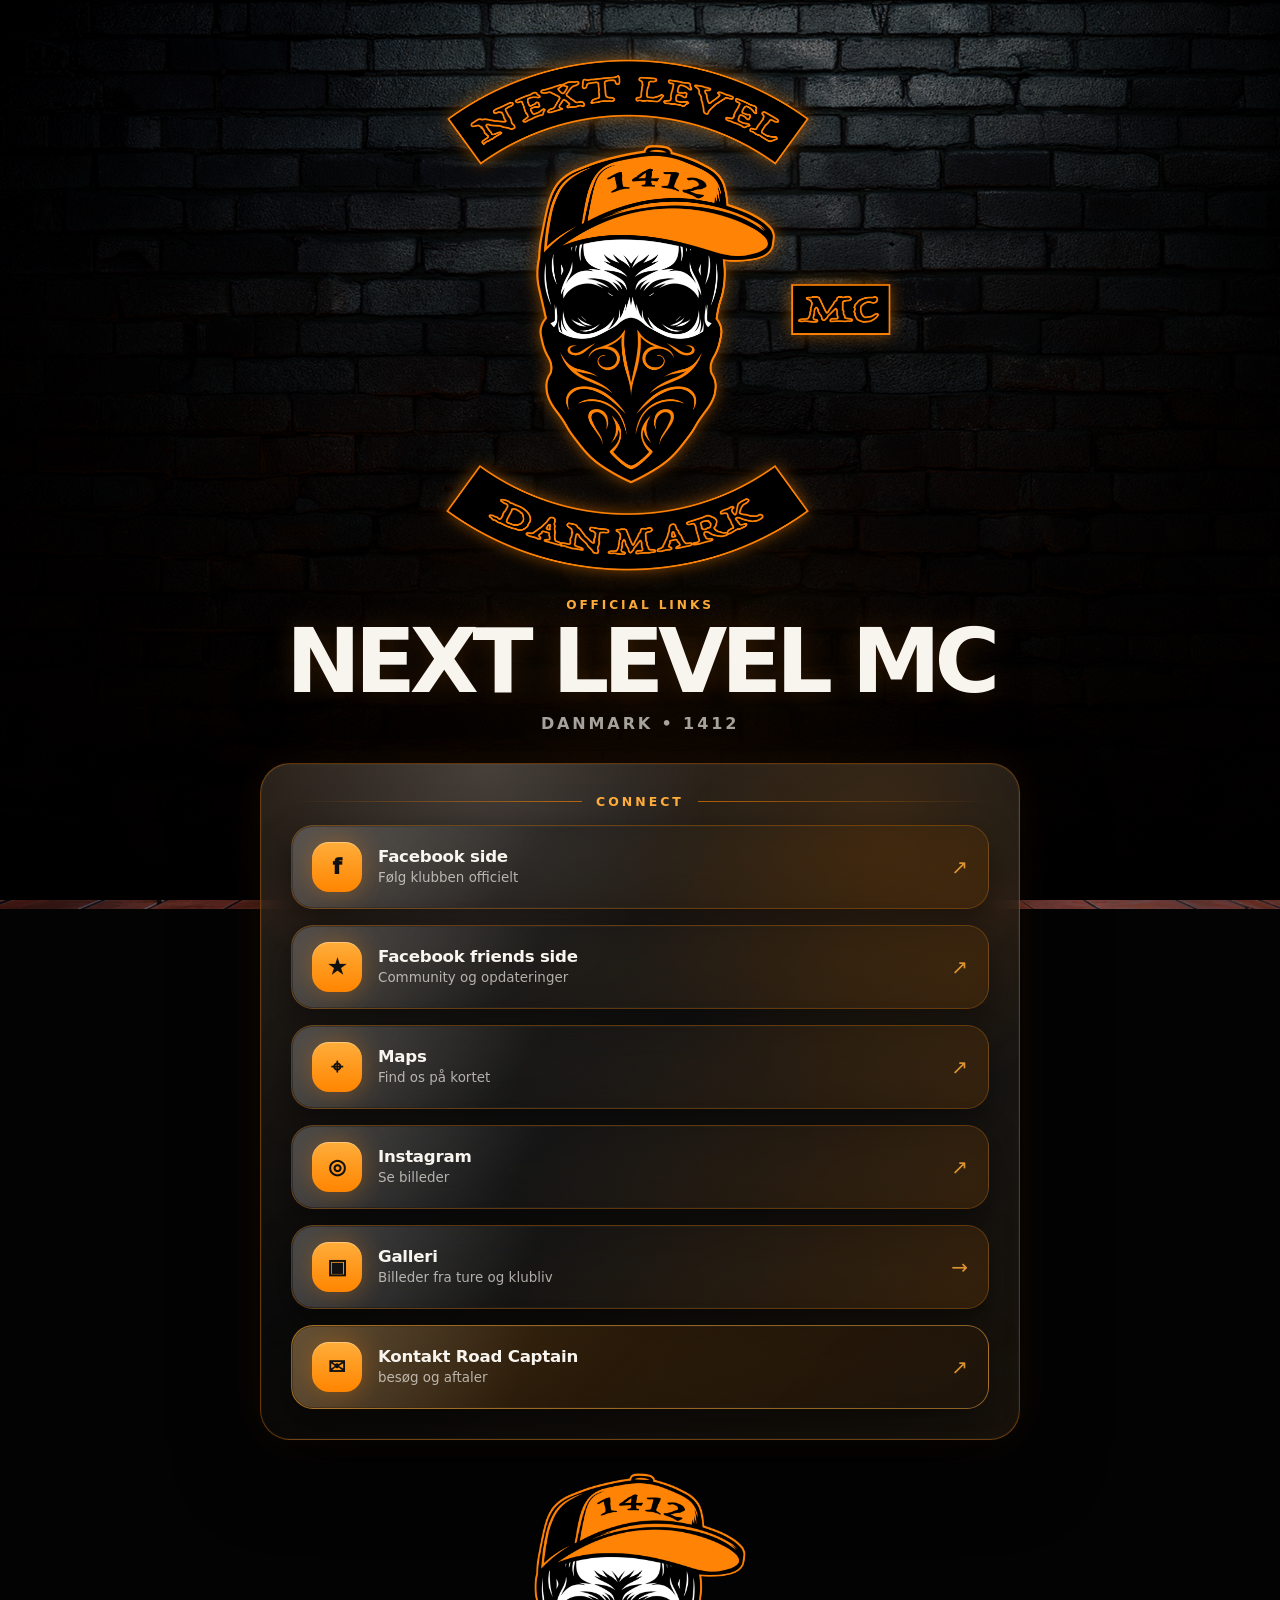
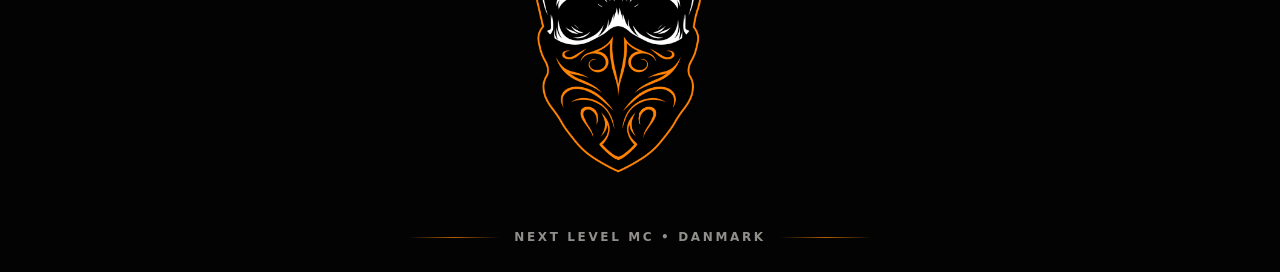
<file: index.html>
<!DOCTYPE html>
<html lang="da">
<head>
  <meta charset="UTF-8" />
  <meta name="viewport" content="width=device-width, initial-scale=1.0" />
  <meta name="theme-color" content="#050505" />
  <meta name="description" content="Next Level MC Danmark – officiel hjemmeside for motorcykelklubben Next Level MC. Find os på Facebook, Instagram og kortet, og kontakt vores Road Captain." />
  <title>Next Level MC Danmark – officiel hjemmeside</title>
  <link rel="canonical" href="https://nextlevelmc.dk/" />

  <meta property="og:type" content="website" />
  <meta property="og:site_name" content="Next Level MC" />
  <meta property="og:title" content="Next Level MC Danmark" />
  <meta property="og:description" content="Officiel hjemmeside for motorcykelklubben Next Level MC Danmark." />
  <meta property="og:url" content="https://nextlevelmc.dk/" />
  <meta property="og:image" content="https://nextlevelmc.dk/assets/icons/icon-512.png" />
  <meta property="og:locale" content="da_DK" />

  <script type="application/ld+json">
  {
    "@context": "https://schema.org",
    "@type": "Organization",
    "name": "Next Level MC",
    "alternateName": ["Next Level MC Danmark", "NextLevel MC"],
    "url": "https://nextlevelmc.dk/",
    "logo": "https://nextlevelmc.dk/assets/icons/icon-512.png",
    "sameAs": [
      "https://www.facebook.com/profile.php?id=61583132950890",
      "https://www.instagram.com/next.level.mc.danmark/"
    ]
  }
  </script>

  <link rel="icon" type="image/png" href="assets/icons/favicon-48.png" />
  <link rel="apple-touch-icon" href="apple-touch-icon.png" />
  <link rel="manifest" href="manifest.webmanifest" />
  <meta name="apple-mobile-web-app-title" content="Next Level MC" />

  <link rel="preload" as="image" href="assets/wall.png" />
  <link rel="preload" as="image" href="assets/logo.png" />
  <link rel="stylesheet" href="style.css" />
</head>
<body>
  <div class="page-bg" aria-hidden="true"></div>
  <div class="page-vignette" aria-hidden="true"></div>
  <div class="noise" aria-hidden="true"></div>

  <main class="site-shell">
    <section class="hero" aria-label="Next Level MC">
      <div class="hero__inner">
        <div class="logo-stage reveal reveal-zoom">
          <img src="assets/logo.png" alt="Next Level MC Danmark logo" class="main-logo" />
        </div>

        <div class="intro reveal reveal-up">
          <p class="kicker">Official links</p>
          <h1>Next Level MC</h1>
          <p class="subline">Danmark • 1412</p>
        </div>
      </div>
    </section>

    <section class="links-section" aria-label="Links">
      <div class="links-card reveal reveal-up">
        <div class="section-title">
          <span></span>
          <p>Connect</p>
          <span></span>
        </div>

        <!--
          INDSÆT DINE LINKS HER:
          Skift href="#" til jeres rigtige links.
          target="_blank" gør at desktop åbner ny fane.
          På mobil vil Facebook/Instagram/Maps typisk åbne i app, hvis telefonen understøtter det.
        -->
        <div class="button-stack">
          <a class="glass-button reveal reveal-left" href="https://www.facebook.com/profile.php?id=61583132950890" target="_blank" rel="noopener noreferrer">
            <span class="button-icon">f</span>
            <span class="button-text">
              <strong>Facebook side</strong>
              <small>Følg klubben officielt</small>
            </span>
            <span class="button-arrow">↗</span>
          </a>

          <a class="glass-button reveal reveal-right" href="https://www.facebook.com/groups/950969793666645" target="_blank" rel="noopener noreferrer">
            <span class="button-icon">★</span>
            <span class="button-text">
              <strong>Facebook friends side</strong>
              <small>Community og opdateringer</small>
            </span>
            <span class="button-arrow">↗</span>
          </a>

          <a class="glass-button reveal reveal-left" href="https://maps.app.goo.gl/4ScMo9oPNUULsZB48" target="_blank" rel="noopener noreferrer">
            <span class="button-icon">⌖</span>
            <span class="button-text">
              <strong>Maps</strong>
              <small>Find os på kortet</small>
            </span>
            <span class="button-arrow">↗</span>
          </a>

          <a class="glass-button reveal reveal-right" href="https://www.instagram.com/next.level.mc.danmark/" target="_blank" rel="noopener noreferrer">
            <span class="button-icon">◎</span>
            <span class="button-text">
              <strong>Instagram</strong>
              <small>Se billeder</small>
            </span>
            <span class="button-arrow">↗</span>
          </a>

          <a class="glass-button reveal reveal-left" href="galleri/">
            <span class="button-icon">▣</span>
            <span class="button-text">
              <strong>Galleri</strong>
              <small>Billeder fra ture og klubliv</small>
            </span>
            <span class="button-arrow">→</span>
          </a>

          <a class="glass-button glass-button--gold reveal reveal-up" href="https://www.facebook.com/malthe.engelhardtkofoed" target="_blank" rel="noopener noreferrer">
            <span class="button-icon">✉</span>
            <span class="button-text">
              <strong>Kontakt Road Captain</strong>
              <small>besøg og aftaler</small>
            </span>
            <span class="button-arrow">↗</span>
          </a>
        </div>
      </div>

      <div class="skull-mark reveal reveal-zoom" aria-hidden="true">
        <img src="assets/skull.png" alt="" />
      </div>
    </section>
  </main>

  <footer class="footer">
    <span class="footer-line"></span>
    <p>Next Level MC • Danmark</p>
    <span class="footer-line"></span>
  </footer>

  <script src="script.js"></script>
</body>
</html>
</file>
<file: style.css>
:root {
  --black: #030303;
  --black-soft: #0a0a0a;
  --orange: #ff8500;
  --orange-light: #ffad3b;
  --orange-deep: #c95100;
  --white: #f8f5ef;
  --muted: rgba(248, 245, 239, 0.68);
  --glass: rgba(10, 10, 10, 0.48);
  --glass-strong: rgba(18, 18, 18, 0.68);
  --border: rgba(255, 133, 0, 0.34);
  --border-soft: rgba(255, 255, 255, 0.10);
  --shadow: rgba(0, 0, 0, 0.65);
  --glow: rgba(255, 133, 0, 0.32);
}

* {
  box-sizing: border-box;
}

html {
  scroll-behavior: smooth;
}

body {
  min-height: 100vh;
  margin: 0;
  color: var(--white);
  background: var(--black);
  font-family: Inter, ui-sans-serif, system-ui, -apple-system, BlinkMacSystemFont, "Segoe UI", sans-serif;
  overflow-x: hidden;
}

body::before {
  content: "";
  position: fixed;
  inset: 0;
  background: linear-gradient(180deg, rgba(0,0,0,0.18), rgba(0,0,0,0.92));
  z-index: -3;
}

.page-bg {
  position: fixed;
  inset: 0;
  background-image: url("assets/wall.png");
  background-position: center top;
  background-size: cover;
  background-repeat: no-repeat;
  z-index: -5;
  transform: scale(1.02);
}

.page-vignette {
  position: fixed;
  inset: 0;
  background:
    radial-gradient(circle at 50% 18%, rgba(255,255,255,0.08), transparent 24%),
    radial-gradient(circle at 50% 78%, rgba(255,133,0,0.20), transparent 34%),
    linear-gradient(90deg, rgba(0,0,0,0.75), transparent 28%, transparent 72%, rgba(0,0,0,0.75)),
    linear-gradient(180deg, rgba(0,0,0,0.18), rgba(0,0,0,0.96));
  z-index: -4;
  pointer-events: none;
}

.noise {
  position: fixed;
  inset: 0;
  background-image: url("data:image/svg+xml,%3Csvg xmlns='http://www.w3.org/2000/svg' width='190' height='190' viewBox='0 0 190 190'%3E%3Cfilter id='noise'%3E%3CfeTurbulence type='fractalNoise' baseFrequency='0.75' numOctaves='3' stitchTiles='stitch'/%3E%3C/filter%3E%3Crect width='190' height='190' filter='url(%23noise)' opacity='0.22'/%3E%3C/svg%3E");
  opacity: 0.12;
  mix-blend-mode: overlay;
  pointer-events: none;
  z-index: -2;
}

.site-shell {
  width: min(100%, 1120px);
  margin: 0 auto;
  padding: 20px 18px 0;
}

.hero {
  min-height: 58vh;
  display: grid;
  place-items: center;
  padding: 28px 0 10px;
}

.hero__inner {
  width: 100%;
  display: grid;
  place-items: center;
  text-align: center;
}

.logo-stage {
  position: relative;
  width: min(78vw, 520px);
  aspect-ratio: 1 / 1;
  display: grid;
  place-items: center;
  margin-top: 8px;
}


.main-logo {
  position: relative;
  width: 100%;
  max-width: 520px;
  height: auto;
  display: block;
  filter:
    drop-shadow(0 0 8px rgba(255,133,0,0.48))
    drop-shadow(0 28px 30px rgba(0,0,0,0.55));
}

.intro {
  margin-top: 22px;
}

.kicker {
  margin: 0 0 8px;
  color: var(--orange-light);
  text-transform: uppercase;
  letter-spacing: 0.24em;
  font-size: 0.76rem;
  font-weight: 800;
}

h1 {
  margin: 0;
  font-size: clamp(2.45rem, 9vw, 5.6rem);
  line-height: 0.92;
  letter-spacing: -0.07em;
  text-transform: uppercase;
  text-shadow: 0 0 26px rgba(255,133,0,0.16), 0 8px 34px rgba(0,0,0,0.72);
}

.subline {
  margin: 12px 0 0;
  color: var(--muted);
  font-weight: 700;
  letter-spacing: 0.18em;
  text-transform: uppercase;
}

.links-section {
  position: relative;
  padding: 20px 0 52px;
}

.links-card {
  position: relative;
  width: min(100%, 760px);
  margin: 0 auto;
  padding: 22px 16px 18px;
  border: 1px solid var(--border);
  border-radius: 30px;
  background:
    linear-gradient(180deg, rgba(255,255,255,0.09), rgba(255,255,255,0.025)),
    linear-gradient(145deg, rgba(255,133,0,0.07), rgba(0,0,0,0.58) 46%, rgba(255,133,0,0.05)),
    var(--glass);
  box-shadow:
    0 24px 80px var(--shadow),
    0 0 0 1px rgba(255,255,255,0.035) inset,
    0 0 44px rgba(255,133,0,0.08);
  backdrop-filter: blur(18px) saturate(135%);
  -webkit-backdrop-filter: blur(18px) saturate(135%);
  overflow: hidden;
}

.links-card::before {
  content: "";
  position: absolute;
  inset: 0;
  background:
    radial-gradient(circle at 30% 0%, rgba(255,255,255,0.14), transparent 26%),
    radial-gradient(circle at 82% 12%, rgba(255,133,0,0.14), transparent 30%);
  pointer-events: none;
}

.section-title {
  position: relative;
  display: grid;
  grid-template-columns: 1fr auto 1fr;
  align-items: center;
  gap: 14px;
  margin: 0 0 16px;
}

.section-title span {
  height: 1px;
  background: linear-gradient(90deg, transparent, rgba(255,133,0,0.64));
}

.section-title span:last-child {
  background: linear-gradient(90deg, rgba(255,133,0,0.64), transparent);
}

.section-title p {
  margin: 0;
  color: var(--orange-light);
  font-size: 0.78rem;
  font-weight: 900;
  letter-spacing: 0.24em;
  text-transform: uppercase;
}

.button-stack {
  position: relative;
  display: grid;
  gap: 13px;
}

.glass-button {
  --button-border: rgba(255, 133, 0, 0.30);

  position: relative;
  min-height: 78px;
  display: grid;
  grid-template-columns: 52px 1fr auto;
  align-items: center;
  gap: 14px;
  padding: 14px 16px;
  border: 1px solid var(--button-border);
  border-radius: 22px;
  color: var(--white);
  text-decoration: none;
  background:
    linear-gradient(135deg, rgba(255,255,255,0.13), rgba(255,255,255,0.035) 35%, rgba(255,133,0,0.08)),
    rgba(10,10,10,0.46);
  box-shadow:
    0 14px 34px rgba(0,0,0,0.42),
    0 0 0 1px rgba(255,255,255,0.035) inset;
  backdrop-filter: blur(16px) saturate(135%);
  -webkit-backdrop-filter: blur(16px) saturate(135%);
  overflow: hidden;
  transform: translateZ(0);
  transition: transform 260ms ease, border-color 260ms ease, box-shadow 260ms ease, background 260ms ease;
}

.glass-button::before {
  content: "";
  position: absolute;
  inset: 1px;
  border-radius: 20px;
  background: linear-gradient(110deg, rgba(255,255,255,0.18), transparent 34%, rgba(255,133,0,0.08));
  opacity: 0.8;
  pointer-events: none;
}

.glass-button::after {
  content: "";
  position: absolute;
  top: -60%;
  left: -45%;
  width: 42%;
  height: 220%;
  background: linear-gradient(90deg, transparent, rgba(255,255,255,0.22), transparent);
  transform: rotate(24deg) translateX(-160%);
  transition: transform 760ms ease;
}

.glass-button:hover,
.glass-button:focus-visible {
  transform: translateY(-3px) scale(1.01);
  border-color: rgba(255,133,0,0.78);
  box-shadow:
    0 22px 44px rgba(0,0,0,0.54),
    0 0 34px rgba(255,133,0,0.18),
    0 0 0 1px rgba(255,133,0,0.08) inset;
}

.glass-button:hover::after,
.glass-button:focus-visible::after {
  transform: rotate(24deg) translateX(560%);
}

.glass-button:active {
  transform: translateY(-1px) scale(0.995);
}

.glass-button--gold {
  background:
    linear-gradient(135deg, rgba(255,173,59,0.26), rgba(255,133,0,0.10) 46%, rgba(10,10,10,0.52)),
    rgba(10,10,10,0.55);
  border-color: rgba(255,173,59,0.52);
}

.button-icon {
  position: relative;
  width: 50px;
  height: 50px;
  display: grid;
  place-items: center;
  border-radius: 17px;
  color: #111;
  background: linear-gradient(180deg, var(--orange-light), var(--orange));
  box-shadow: 0 0 26px rgba(255,133,0,0.34), inset 0 1px 0 rgba(255,255,255,0.32);
  font-weight: 1000;
  font-size: 1.3rem;
  z-index: 1;
}

.button-text {
  position: relative;
  display: grid;
  gap: 4px;
  text-align: left;
  z-index: 1;
}

.button-text strong {
  font-size: 1.04rem;
  letter-spacing: -0.015em;
}

.button-text small {
  color: var(--muted);
  font-size: 0.84rem;
  line-height: 1.25;
}

.button-arrow {
  position: relative;
  color: var(--orange-light);
  font-size: 1.25rem;
  z-index: 1;
  opacity: 0.84;
}

.skull-mark {
  width: min(42vw, 310px);
  margin: 28px auto 0;
  opacity: 0.18;
  filter: blur(0.2px) drop-shadow(0 0 34px rgba(255,133,0,0.18));
}

.skull-mark img {
  width: 100%;
  display: block;
}

.footer {
  display: flex;
  align-items: center;
  justify-content: center;
  gap: 14px;
  padding: 0 20px 28px;
  color: rgba(248,245,239,0.58);
  font-size: 0.75rem;
  font-weight: 800;
  letter-spacing: 0.22em;
  text-transform: uppercase;
}

.footer p {
  margin: 0;
  text-align: center;
}

.footer-line {
  width: min(18vw, 92px);
  height: 1px;
  background: linear-gradient(90deg, transparent, rgba(255,133,0,0.7), transparent);
}

.reveal {
  opacity: 0;
  transition:
    opacity 220ms ease,
    transform 220ms cubic-bezier(.2,.9,.2,1),
    filter 220ms ease;
  will-change: opacity, transform;
}

.reveal-up {
  transform: translateY(34px);
}

.reveal-left {
  transform: translateX(-42px);
}

.reveal-right {
  transform: translateX(42px);
}

.reveal-zoom {
  transform: scale(0.94);
  filter: blur(8px);
}

.reveal.is-visible {
  opacity: 1;
  transform: translate(0, 0) scale(1);
  filter: blur(0);
}

@keyframes pulseGlow {
  0%, 100% { opacity: 0.78; transform: scale(0.98); }
  50% { opacity: 1; transform: scale(1.05); }
}

@media (min-width: 820px) {
  .site-shell {
    padding-inline: 28px;
  }

  .hero {
    min-height: 64vh;
  }

  .links-card {
    padding: 30px;
  }

  .button-stack {
    gap: 16px;
  }

  .glass-button {
    min-height: 84px;
    padding: 16px 20px;
  }
}

@media (max-width: 520px) {
  .page-bg {
    background-position: center top;
  }

  .site-shell {
    padding: 10px 12px 0;
  }

  .hero {
    min-height: 54vh;
    padding-top: 14px;
  }

  .logo-stage {
    width: min(92vw, 410px);
    margin-top: 0;
  }

  .intro {
    margin-top: 18px;
  }

  .subline {
    font-size: 0.76rem;
  }

  .links-section {
    padding-top: 12px;
  }

  .links-card {
    border-radius: 26px;
    padding: 18px 12px 14px;
  }

  .glass-button {
    grid-template-columns: 48px 1fr auto;
    gap: 12px;
    min-height: 76px;
    padding: 13px 13px;
    border-radius: 20px;
  }

  .button-icon {
    width: 46px;
    height: 46px;
    border-radius: 15px;
  }

  .button-text strong {
    font-size: 0.98rem;
  }

  .button-text small {
    font-size: 0.78rem;
  }

  .button-arrow {
    font-size: 1.05rem;
  }

  .skull-mark {
    width: min(54vw, 230px);
    margin-top: 22px;
  }
}

@media (prefers-reduced-motion: reduce) {
  html {
    scroll-behavior: auto;
  }

  *, *::before, *::after {
    animation-duration: 0.001ms !important;
    animation-iteration-count: 1 !important;
    scroll-behavior: auto !important;
    transition-duration: 0.001ms !important;
  }

  .reveal,
  .reveal-up,
  .reveal-left,
  .reveal-right,
  .reveal-zoom {
    opacity: 1;
    transform: none;
    filter: none;
  }
}
</file>
